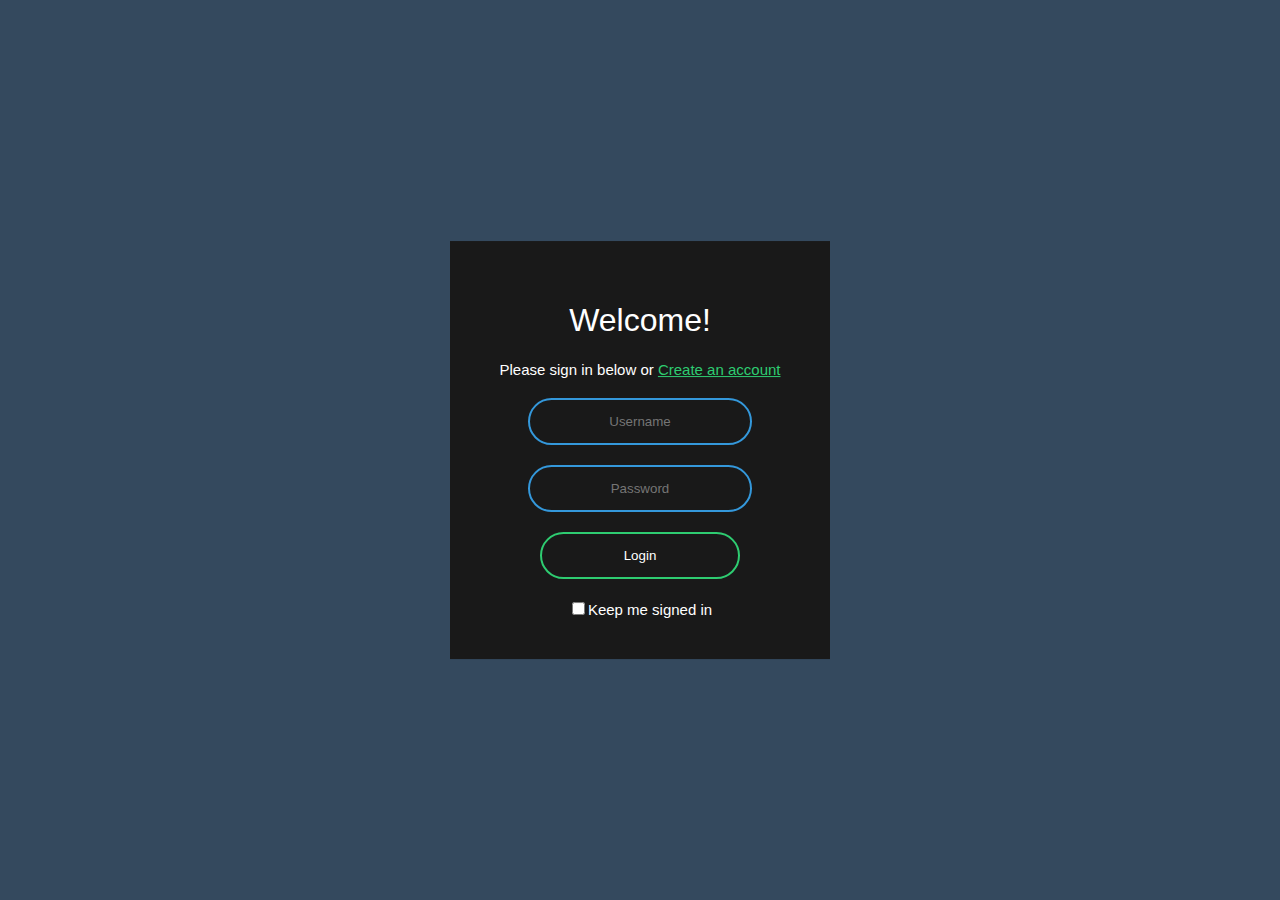
<file: index.html>
<!DOCTYPE html>
<html lang="en" dir="ltr">
    <head>
        <meta charset="utf-8">
        <title>Animated Login Form</title>
        <link rel="stylesheet" href="style.css">
        <link rel="create" href="createAccount.html">
    </head>
    <body>

        <form class="box" action="index.html" method="post">
            <h1 class="welcome">Welcome!</h1>
            <p>Please sign in below or <a href="createAccount.html">Create an account</a></p>
            <input type="text" name="username" placeholder="Username">
            <input type="password" name="password" placeholder="Password">
            <input type="submit" name="login" value="Login">
            <input type="checkbox" name="keep"><label for="checkbox">Keep me signed in</label>

        </form>

    </body>

</html>
</file>
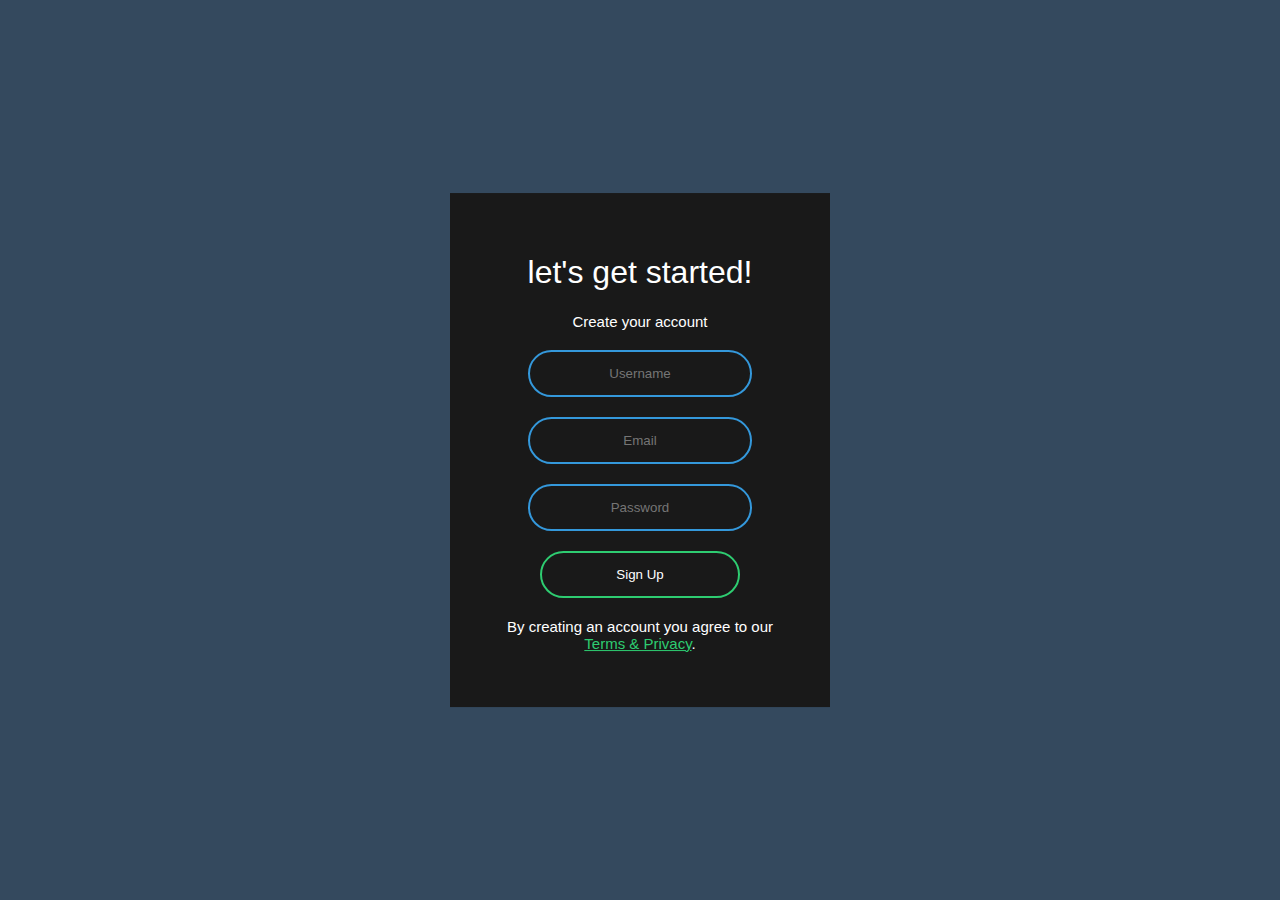
<file: createAccount.html>
<!DOCTYPE html>
<html lang="en" dir="ltr">
    <head>
        <meta charset="utf-8">
        <title>Animated Login Form</title>
        <link rel="stylesheet" href="style.css">
        <link rel="main" href="index.html">
    </head>
    <body>

        <form class="box" action="index.html" method="post">
            <h1 class="started">let's get started!</h1>
            <p>Create your account</p>
            <input type="text" name="username" placeholder="Username">
            <input type="email" name="email" placeholder="Email">
            <input type="password" name="password" placeholder="Password">
            <input type="submit" name="signup" value="Sign Up">
            <p>By creating an account you agree to our <a href="#">Terms & Privacy</a>.</p>
        </form>

    </body>

</html>
</file>
<file: style.css>
body {
    margin: 0;
    padding: 0;
    font-family: sans-serif;
    background: #34495e;
}

.box {
    width: 300px;
    padding: 40px;
    position: absolute;
    top: 50%;
    left: 50%;
    transform: translate(-50%, -50%);
    background: #191919;
    text-align: center;
}

.box p {
    color: white;
    font-size: 15px;
}

.box a {
    color: #2ecc71;
    font-size: 15px;
}

.welcome {
    color: white;
    font-weight: 500;
}

.box input[type="text"], .box input[type="email"], .box input[type="password"] {
    border: 0;
    background: none;
    display: block;
    margin: 20px auto;
    text-align: center;
    border: 2px solid #3498db;
    padding: 14px 10px;
    width: 200px;
    outline: none;
    color: white;
    border-radius: 24px;
    transition: 0.25s;
}

.box input[type="text"]:focus, .box input[type="email"]:focus, .box input[type="password"]:focus, .box input[type="submit"]:focus {
    width: 280px;
    border-color: #2ecc71;
}

.box input[type="submit"] {
    border: 0;
    background: none;
    display: block;
    margin: 20px auto;
    text-align: center;
    border: 2px solid #2ecc71;
    padding: 14px 40px;
    width: 200px;
    outline: none;
    color: white;
    border-radius: 24px;
    transition: 0.25s;
    cursor: pointer;
}

.box input[type="submit"]:hover {
    background: #2ecc71;
}

.box input[type="checkbox"] + label {
    display: inline-block;
    color: white;
    font-size: 15px;
}

.started {
    color: white;
    font-weight: 200;
}
</file>
